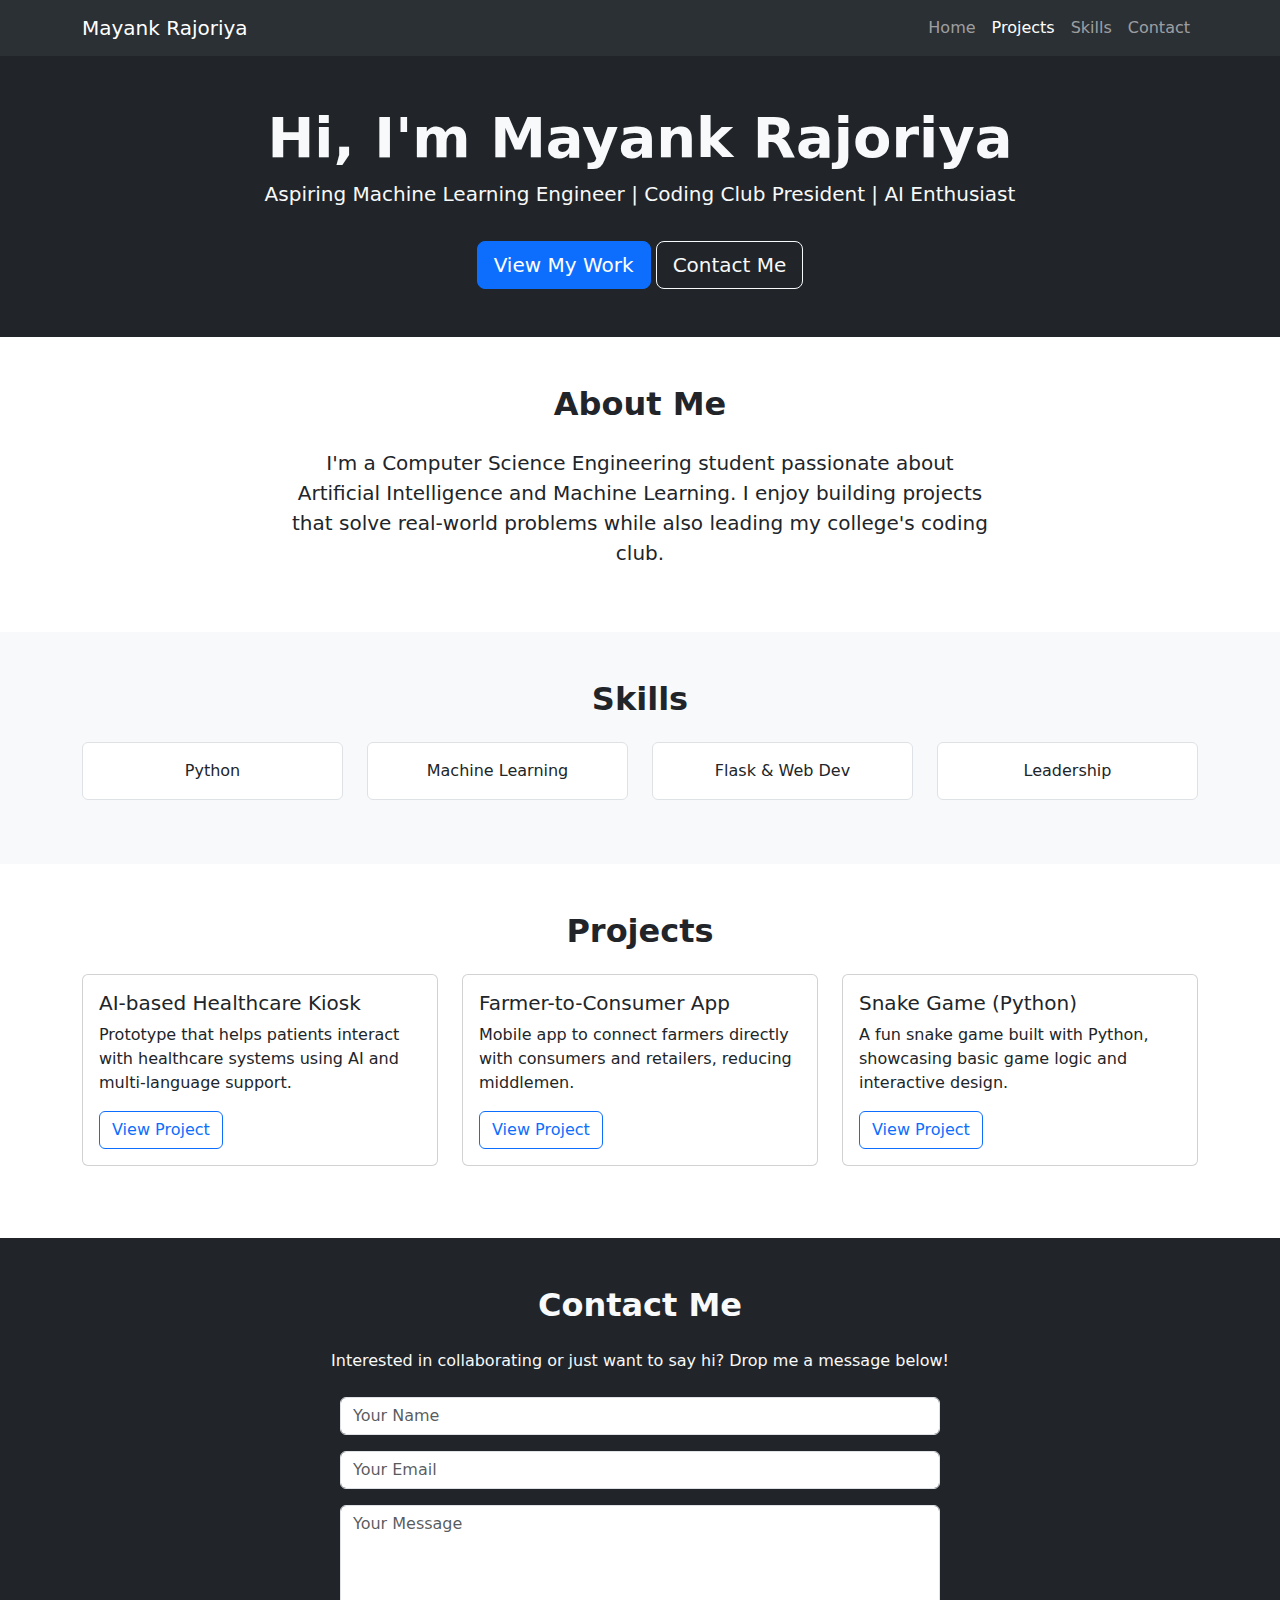
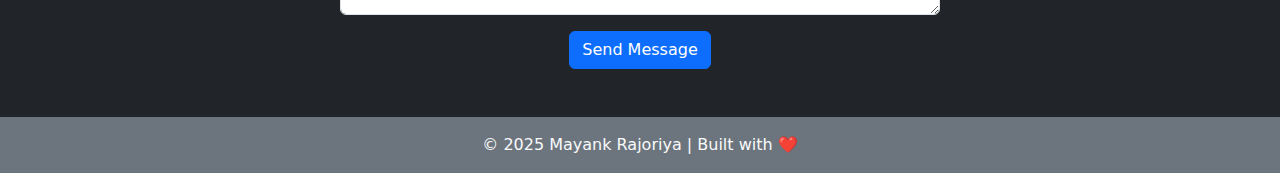
<file: project/templates/index.html>
<!doctype html>
<html lang="en">
  <head>
    <meta charset="utf-8">
    <meta name="viewport" content="width=device-width, initial-scale=1">
    <title>Mayank Rajoriya</title>
    <link href="https://cdn.jsdelivr.net/npm/bootstrap@5.3.7/dist/css/bootstrap.min.css" rel="stylesheet" crossorigin="anonymous">
  </head>
  <body>

  <!-- Navbar (unchanged) -->
  <nav class="navbar navbar-expand-lg bg-body-tertiary" data-bs-theme="dark">


    <div class="container">
      <a class="navbar-brand" href="#">Mayank Rajoriya</a>
      <button class="navbar-toggler" type="button" data-bs-toggle="collapse"
              data-bs-target="#navbarNav" aria-controls="navbarNav" aria-expanded="false"
              aria-label="Toggle navigation">
        <span class="navbar-toggler-icon"></span>
      </button>
      <div class="collapse navbar-collapse" id="navbarNav">
        <ul class="navbar-nav ms-auto">
          <li class="nav-item"><a class="nav-link" href="/">Home</a></li>
          <li class="nav-item"><a class="nav-link active" href="/projects">Projects</a></li>
          <li class="nav-item"><a class="nav-link" href="#skills">Skills</a></li>
          <li class="nav-item"><a class="nav-link" href="#contact">Contact</a></li>
        </ul>
      </div>
    </div>

  </nav>

  <!-- Hero Section -->
  <header class="bg-dark text-light text-center py-5">
    <div class="container">
      <h1 class="display-4 fw-bold">Hi, I'm Mayank Rajoriya</h1>
      <p class="lead">Aspiring Machine Learning Engineer | Coding Club President | AI Enthusiast</p>
      <a href="#projects" class="btn btn-primary btn-lg mt-3">View My Work</a>
      <a href="#contact" class="btn btn-outline-light btn-lg mt-3">Contact Me</a>
    </div>
  </header>

  <!-- About Section -->
  <section class="py-5">
    <div class="container text-center">
      <h2 class="fw-bold mb-4">About Me</h2>
      <p class="lead mx-auto" style="max-width: 700px;">
        I'm a Computer Science Engineering student passionate about Artificial Intelligence and Machine Learning.
        I enjoy building projects that solve real-world problems while also leading my college's coding club.
      </p>
    </div>
  </section>

  <!-- Skills Section -->
  <section class="bg-light py-5">
    <div class="container text-center">
      <h2 class="fw-bold mb-4">Skills</h2>
      <div class="row">
        <div class="col-md-3 mb-3"><div class="p-3 border rounded bg-white">Python</div></div>
        <div class="col-md-3 mb-3"><div class="p-3 border rounded bg-white">Machine Learning</div></div>
        <div class="col-md-3 mb-3"><div class="p-3 border rounded bg-white">Flask & Web Dev</div></div>
        <div class="col-md-3 mb-3"><div class="p-3 border rounded bg-white">Leadership</div></div>
      </div>
    </div>
  </section>

  <!-- Projects Section -->
  <section id="projects" class="py-5">
    <div class="container">
      <h2 class="fw-bold text-center mb-4">Projects</h2>
      <div class="row">
        <div class="col-md-4 mb-4">
          <div class="card h-100">
            <div class="card-body">
              <h5 class="card-title">AI-based Healthcare Kiosk</h5>
              <p class="card-text">Prototype that helps patients interact with healthcare systems using AI and multi-language support.</p>
              <a href="/projects" class="btn btn-outline-primary">View Project</a>
            </div>
          </div>
        </div>
        <div class="col-md-4 mb-4">
          <div class="card h-100">
            <div class="card-body">
              <h5 class="card-title">Farmer-to-Consumer App</h5>
              <p class="card-text">Mobile app to connect farmers directly with consumers and retailers, reducing middlemen.</p>
              <a href="/projects" class="btn btn-outline-primary">View Project</a>
            </div>
          </div>
        </div>
        <div class="col-md-4 mb-4">
          <div class="card h-100">
            <div class="card-body">
              <h5 class="card-title">Snake Game (Python)</h5>
              <p class="card-text">A fun snake game built with Python, showcasing basic game logic and interactive design.</p>
              <a href="/projects" class="btn btn-outline-primary">View Project</a>
            </div>
          </div>
        </div>
      </div>
    </div>
  </section>

  <!-- Contact Section -->
  <section id="contact" class="bg-dark text-light py-5">
    <div class="container text-center">
      <h2 class="fw-bold mb-4">Contact Me</h2>
      <p class="mb-4">Interested in collaborating or just want to say hi? Drop me a message below!</p>
      <form class="mx-auto" style="max-width: 600px;">
        <div class="mb-3">
          <input type="text" class="form-control" placeholder="Your Name" required>
        </div>
        <div class="mb-3">
          <input type="email" class="form-control" placeholder="Your Email" required>
        </div>
        <div class="mb-3">
          <textarea class="form-control" rows="4" placeholder="Your Message" required></textarea>
        </div>
        <button type="submit" class="btn btn-primary">Send Message</button>
      </form>
    </div>
  </section>

  <!-- Footer -->
  <footer class="bg-secondary text-light text-center py-3">
    <p class="mb-0">© 2025 Mayank Rajoriya | Built with ❤️</p>
  </footer>

  <script src="https://cdn.jsdelivr.net/npm/bootstrap@5.3.7/dist/js/bootstrap.bundle.min.js" crossorigin="anonymous"></script>
  </body>
</html>
</file>
